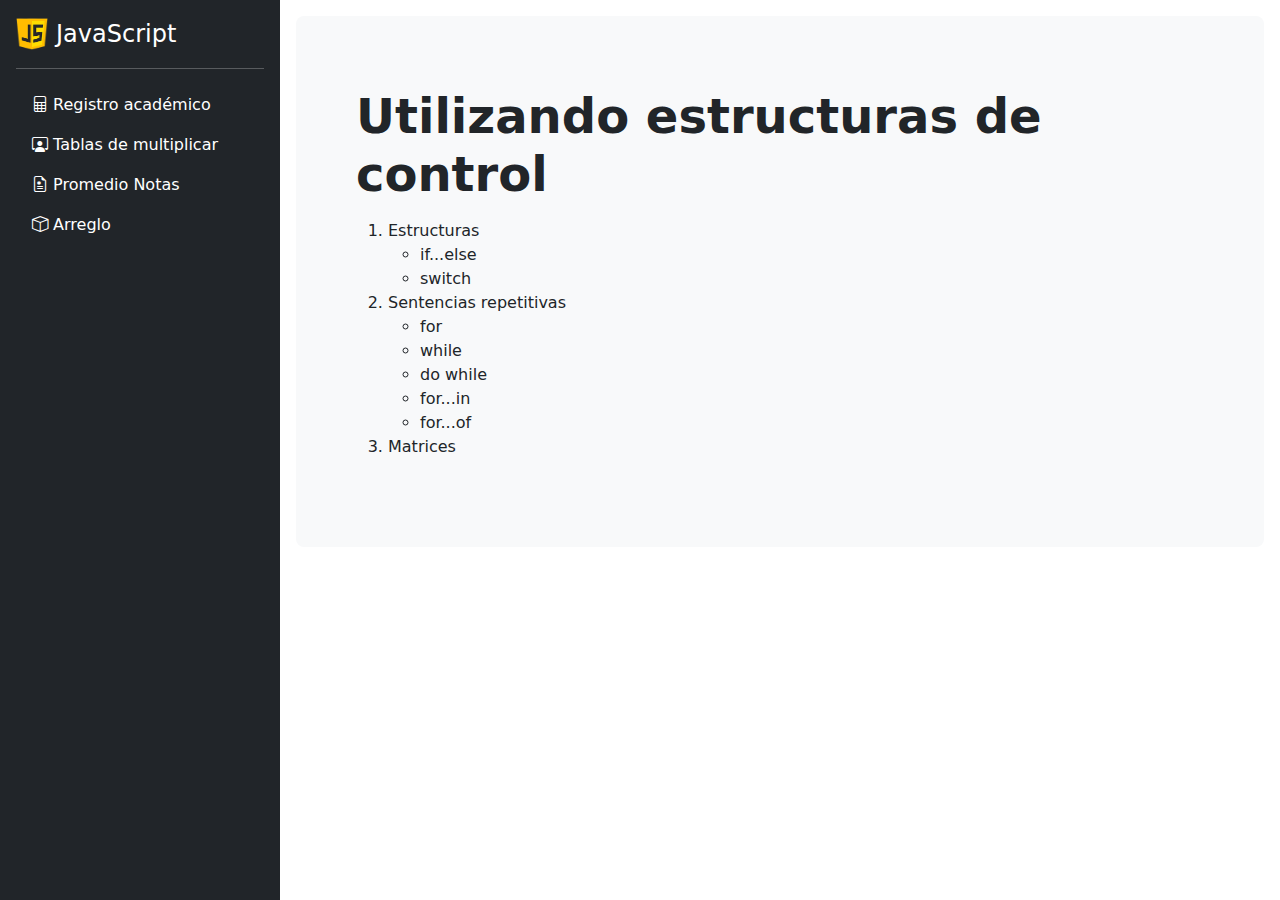
<file: index.html>
<!DOCTYPE html>
<html lang="en">
<head>
    <meta charset="UTF-8">
    <meta name="viewport" content="width=device-width, initial-scale=1.0">
    <link rel="stylesheet" href="bootstrap/css/bootstrap.min.css"/>
    <link rel="stylesheet" href="css/styles.css"/>
    <link rel="icon" href="img/js.png" sizes="32x32" type="image/png"/>
    <title>Utilizando estructuras de control</title>
</head>
<body>
    <main class="d-flex flex-nowrap">
       <div class="d-flex flex-column flex-shrink-0 p-3 text-bg-dark nav-bar">
        <a href="index.html"
            class="d-flex align-items-center mb-3 mb-md-0 me-md-auto text-white text-decoration-none">
                <img src="./img/js.png" alt="" width="32" height="32" class="me-2"/>

                <span class="fs-4">JavaScript</span>


        </a>
        <hr/>
        <ul class="nav nav-pills flex-column mb-auto">
            <li class="nav-item">
                <a href="pages/registroAcademico.html" class="nav-link text-white">
                    <i class="bi bi-file-spreadsheet" role="img" ria-label="RegistroAcademico"></i>
                    Registro académico
                </a>
            </li>
            <li>
                <a href="pages/tablasMultiplicar.html" class="nav-link text-white">
                    <i class="bi bi-person-workspace" role="img" aria-label="TablasMultiplicar"></i>
                    Tablas de multiplicar
                </a>
            </li>
            <li>
                <a href="pages/promedioNotas.html" class="nav-link text-white">
                    <i class="bi bi-file-earmark-medical" role="img" aria-label="Promedio">
                    </i>
                    Promedio Notas
                </a>
            </li>
            <li>
                <a href="pages/arreglo.html" class="nav-link text-white">
                    <i class="bi bi-box" role="img" aria-label="Arreglo"></i>
                    Arreglo
                </a>
            </li>
        </ul>
       </div>
       <div class="d-flex flex-column flex-shrink-0 p-3 colum-container">
        <div class="p-5 mb-2 bg-light rounded-3">
            <div class="container-fluid py-4">
                <h1 class="display-5 fw-bold">Utilizando estructuras de control</h1>
                <p class="col-md-8 fs-4">
                    <ol>
                        <li>
                                Estructuras
                                <ul>
                                    <li>if...else</li>
                                    <li>switch</li>
                                </ul>
                        </li>
                        <li>
                            Sentencias repetitivas
                            <ul>
                                <li>for</li>
                                <li>while</li>
                                <li>do while</li>
                                <li>for...in</li>
                                <li>for...of</li>
                            </ul>
                        </li>
                        <li> Matrices </li>
                    </ol>
                </p>
            </div>
        </div>
       </div>
    </main>
<script src="bootstrap/js/bootstrap.bundle.min.js"></script>
</body>
</html>
</file>
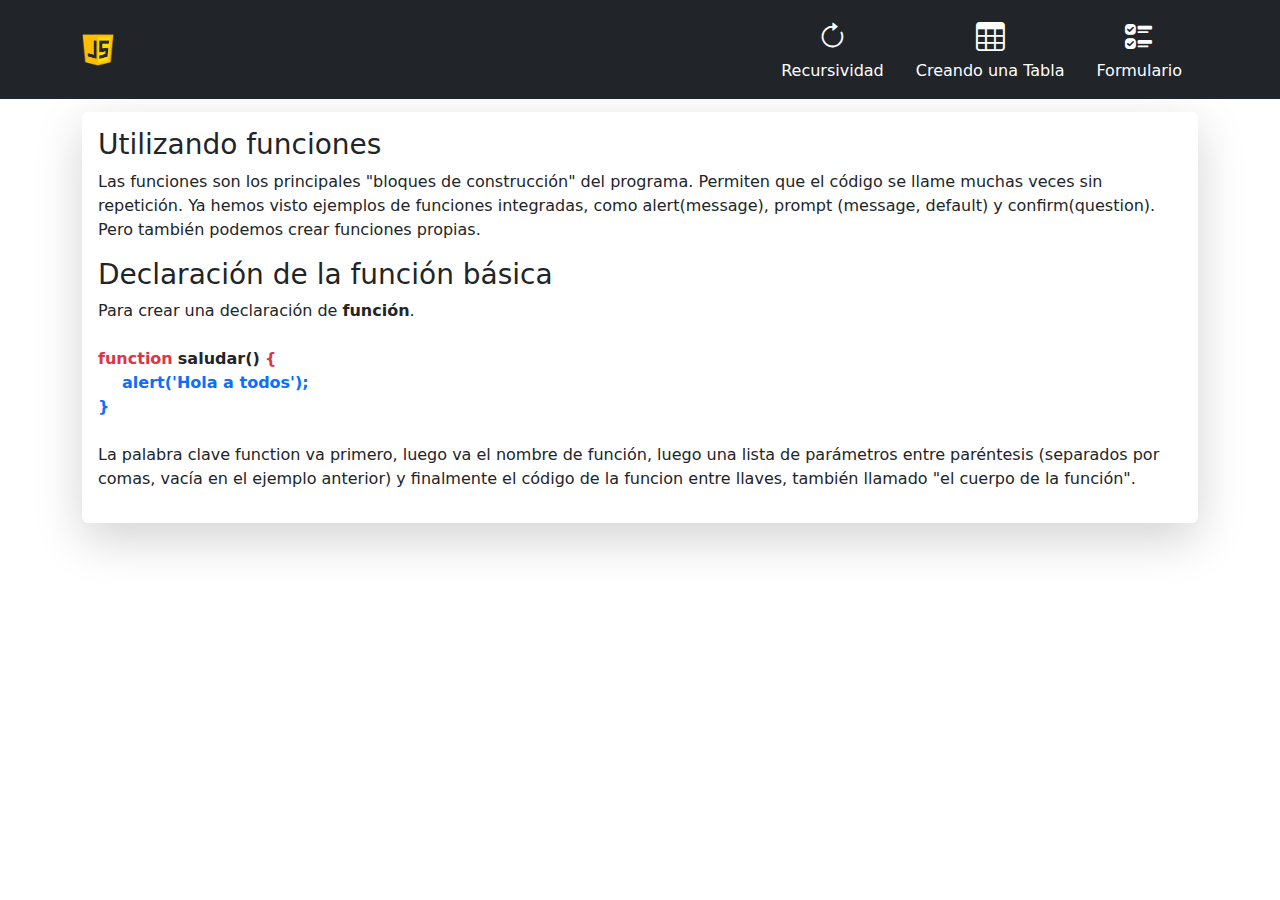
<file: indexFunciones.html>
<!DOCTYPE html>
<html lang="en">
<head>
    <meta charset="UTF-8">
    <meta name="viewport" content="width=device-width, initial-scale=1.0">
    <link rel="stylesheet" href="bootstrap/css/bootstrap.min.css">
    <link rel="stylesheet" href="css/stylesFunciones.css">
    <link rel="icon" href="img/js.png" sizes="32x32" type="image/png">
    <title>Utilizando funciones</title>
</head>
<body>

    <header>
        <div class="px-3 py-2 text-bg-dark fixed-top">
            <div class="container">
                <div class="d-flex flex-wrap align-items-center justify-content-center justify-content-lg-start">
                    <a href="index.html"
                    class="d-flex align-items-center my-2 my-lg-0 me-lg-auto text-decoration-none">
                <img src="./img/js.png" alt="" width="32" height="32" class="me-2"/>
            </a>
            <ul class="nav col-12 col-lg-auto my-2 justify-content-center my-md-0 text-small nav-bar">
                <li class="text-center">
                    <a href="./pages/recursividad.html" class="nav-link text-white">
                        <i class="bi bi-arrow-clockwise bi-2 d-block"></i>
                        Recursividad
                    </a>
                </li>
                <li class="text-center">
                    <a href="./pages/tabla.html" class="nav-link text-white">
                        <i class="bi bi-table bi-2 d-block"></i>
                        Creando una Tabla
                    </a>
                </li>
                <li class="text-center">
                    <a href="./pages/formulario.html" class="nav-link text-white">
                        <i class="bi bi-ui-checks bi-2 d-block"></i>
                        Formulario
                    </a>
                </li>
            </ul>
                </div>

            </div>
        </div>
    </header>
    <div class="container-md">
        <div class="row">
            <div class="col-12">
                <div class="shadow-lg p-3 mt-5 bg-body rounded">
                    <h3>Utilizando funciones</h3>
                    <p>
                        Las funciones son los principales "bloques de construcción" del programa. Permiten que el código se llame muchas veces sin repetición. Ya hemos visto ejemplos de funciones integradas, como alert(message), prompt (message, default) y confirm(question). Pero también podemos crear funciones propias.
                    </p>
                    <h3>Declaración de la función básica</h3>
                    <p>
                        Para crear una declaración de 
                        <span class="fw-bold">función</span>.
                        <br/>
                        <br/>
                        <span class="text-danger fw-bold">function</span>
                        <span class="text-succes fw-bold">saludar()</span>
                        <span class="text-danger fw-bold"> { </span>
                        <br/>
                        <span class="text-primary fw-bold mx-4">alert('Hola a todos');</span>
                        <br/>
                        <span class="text-primary fw-bold" >}</span>
                        <br/>
                        <br/>
                        La palabra clave function va primero, luego va el nombre de función,
                        luego una lista de parámetros entre paréntesis (separados por comas, vacía en el 
                        ejemplo anterior) 
                        y finalmente el código de la funcion entre llaves, también llamado "el cuerpo de la función".
                    </p>
                </div>
            </div>
        </div>
    </div>
    <script src="bootstrap/js/bootstrap.bundle.min.js"></script>
</body>
</html>
</file>
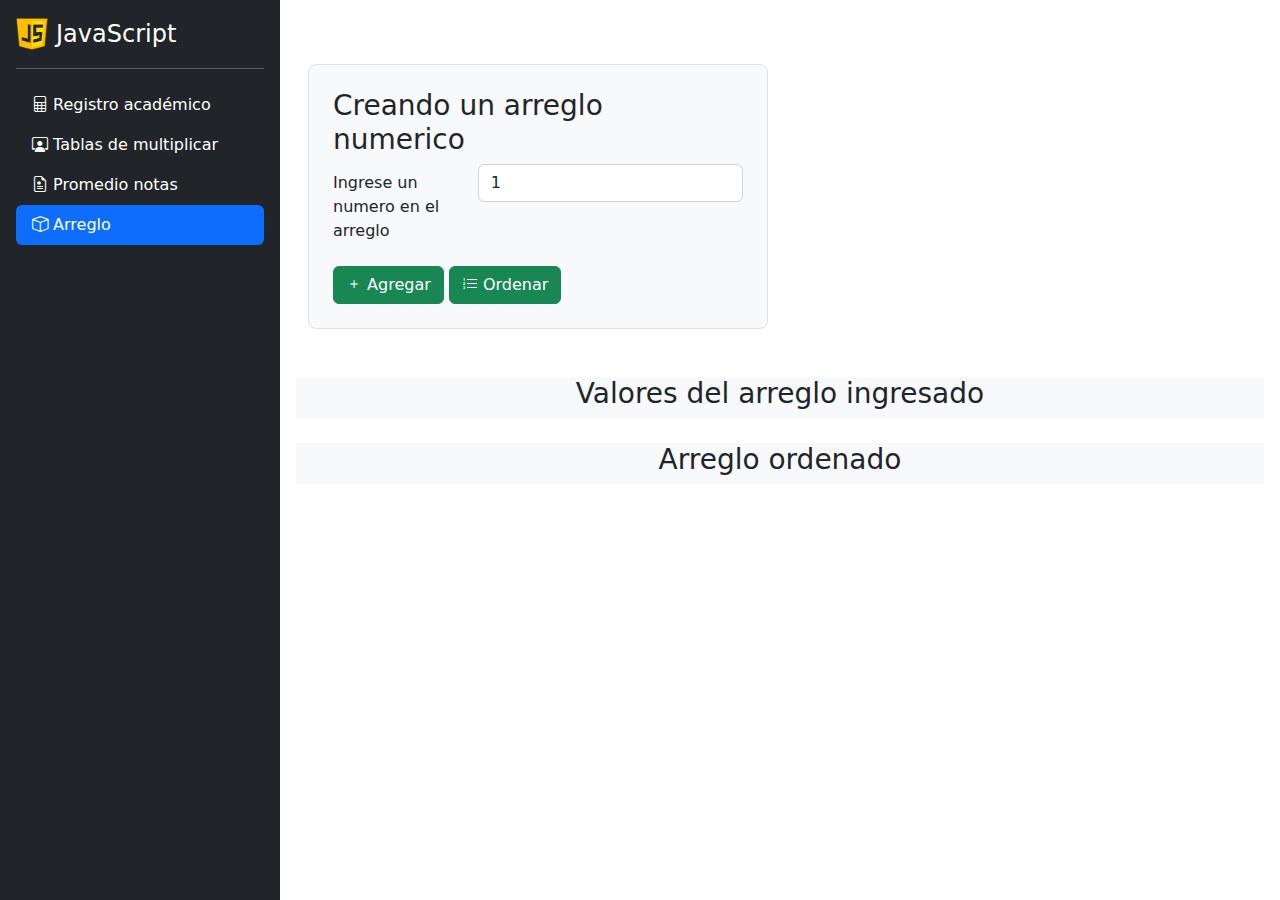
<file: pages/arreglo.html>
<!DOCTYPE html>
<html lang="es">

<head>
    <meta charset="UTF-8" />
    <meta http-equiv="X-UA-Compatible" content="IE=edge" />
    <meta name="viewport" content="width=device-width, initial-scale=1.0" />
    <link href="../bootstrap/css/bootstrap.min.css" rel="stylesheet" />
    <link href="../css/styles.css" rel="stylesheet" />
    <link rel="icon" href="../img/js.png" sizes="32x32" type="image/png" />
    <title>Utilizando estructuras de control</title>
</head>

<body>
    <main class="d-flex flex-nowrap">
        <div class="d-flex flex-column flex-shrink-0 p-3 text-bg-dark nav-bar">
            <a href="../index.html"
                class="d-flex align-items-center mb-3 mb-md-0 me-md-auto text-white text-decoration-none">
                <img src="../img/js.png" alt="" width="32" height="32" class="me-2" />

                <span class="fs-4">JavaScript</span>
            </a>
            <hr />
            <ul class="nav nav-pills flex-column mb-auto">
                <li class="nav-item">
                    <a href="../pages/registroAcademico.html" class="nav-link text-white">
                        <i class="bi bi-file-spreadsheet" role="img" aria-label="RegistroAcademico"></i>
                        Registro académico
                    </a>
                </li>
                <li>
                    <a href="../pages/tablasMultiplicar.html" class="nav-link text-white">
                        <i class="bi bi-person-workspace" role="img" aria-label="TablasMultiplicar"></i>
                        Tablas de multiplicar
                    </a>
                </li>
                <li>
                    <a href="../pages/promedioNotas.html" class="nav-link text-white">
                        <i class="bi bi-file-earmark-medical" role="img" aria-label="Promedio"></i>
                        Promedio notas
                    </a>
                </li>
                <li>
                    <a href="../pages/arreglo.html" class="nav-link text-white active">
                        <i class="bi bi-box" role="img" aria-label="Arreglo"></i>
                        Arreglo
                    </a>
                </li>
            </ul>
        </div>
        <div class="d-flex flex-column flex-shrink-0 p-3 colum-container contenedor">
            <!-- CONTINUAR CON EL CODIGO AQUI -->

            <div class="container-fluid py-5">
                <div class="row">
                    <div  class="col-md-6">
                        <div class="h-100 p-4 bg-light border rounded-3">
                            <h3>Creando un arreglo numerico</h3>
                            <form onsubmit="return false">
                                <div class="row mb-3">
                                    <label for="inputNumero" class="col-sm-4 col-form-label">Ingrese un numero en el arreglo</label>
                                    <div class="col-sm-8">
                                        <input type="number" class="form-control" id="inputNumero" value="1"/>

                                    </div>
                                </div>
                                <button type="button" class="btn btn-success" id="idBtnAgregar">
                                    <i class="bi bi-plus" height="16" width="16"></i>
                                    Agregar
                                </button>
                                <button type="button" class="btn btn-success" id="idBtnOrdenar">
                                    <i class="bi bi bi-list-ol" height="16" width="16"></i>
                                    Ordenar
                                </button>
                            </form>
                        </div>
                    </div>
                    <div class="col-md-12 py-5">
                        <div id="idContainerArreglo" class="row text-center bg-light">
                            <h3 class="none">Valores del arreglo ingresado</h3>
                        </div>
                        <br/>
                        <div id="idContainerArregloOrdenado" class="row text-center bg-light">
                            <h3>Arreglo ordenado</h3>
                        </div>
                    </div>
                </div>
            </div>
        </div>
    </main>

    <script src="../bootstrap/js/bootstrap.bundle.min.js"></script>
    <script src="../js/arreglo.js" defer></script>
</body>

</html>
</file>
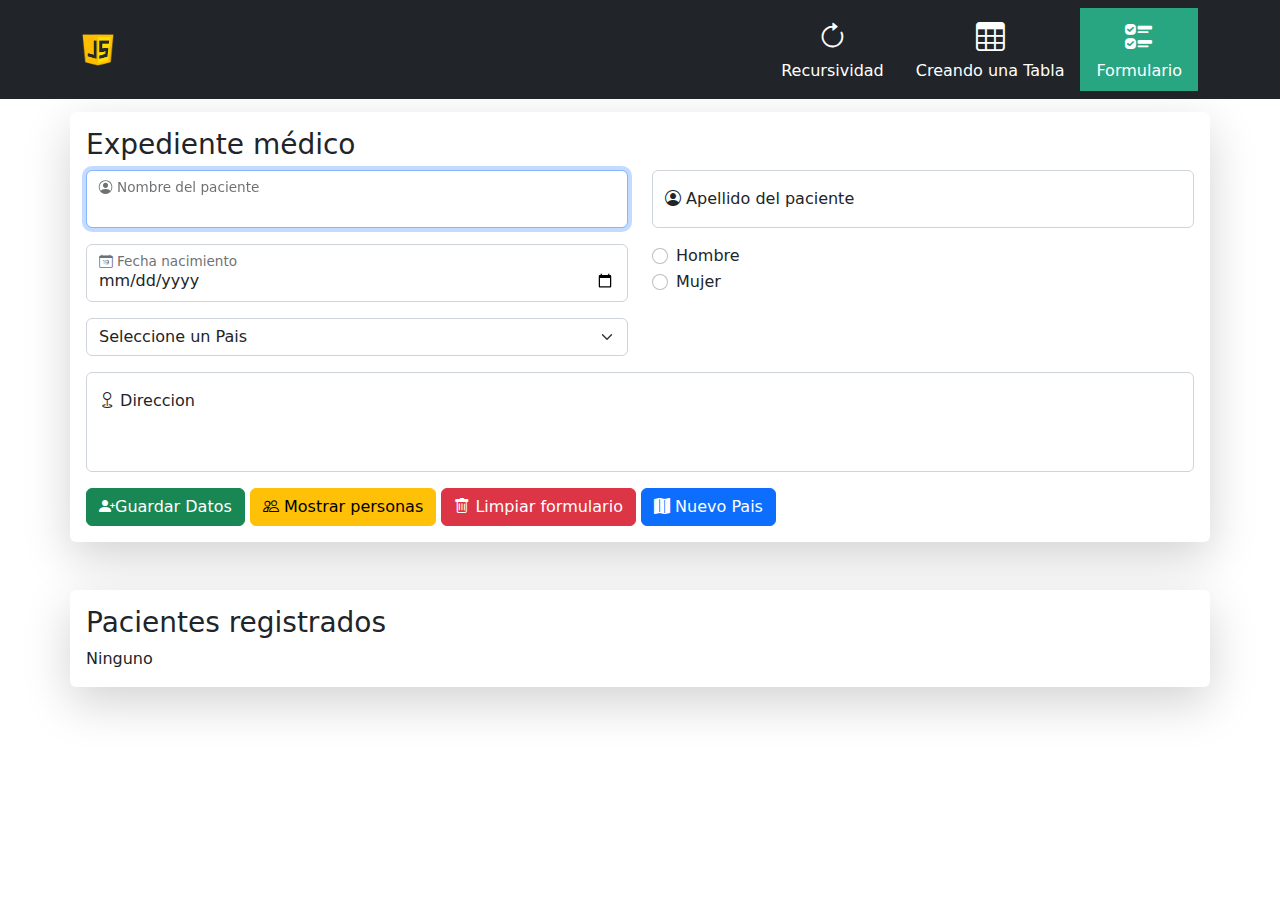
<file: pages/formulario.html>
<!DOCTYPE html>
<html lang="es">

<head>
    <meta charset="UTF-8" />
    <meta http-equiv="X-UA-Compatible" content="IE=edge" />
    <meta name="viewport" content="width=device-width, initial-scale=1.0" />
    <link href="../bootstrap/css/bootstrap.min.css" rel="stylesheet" />
    <link href="../css/stylesFunciones.css" rel="stylesheet" />
    <link rel="icon" href="../img/js.png" sizes="32x32" type="image/png" />
    <title>Manejando eventos</title>
</head>

<body>
    <header>
        <div class="px-3 py-2 text-bg-dark fixed-top">
            <div class="container">
                <div class="d-flex flex-wrap align-items-center justify-content-center justify-content-lg-start">
                    <a href="../indexFunciones.html"
                        class="d-flex align-items-center my-2 my-lg-0 me-lg-auto text-white text-decoration-none">
                        <img src="../img/js.png" alt="" width="32" height="32" class="me-2" />
                    </a>

                    <ul class="nav col-12 col-lg-auto my-2 justify-content-center my-md-0 text-small nav-bar">
                        <li class="text-center">
                            <a href="recursividad.html" class="nav-link text-white">
                                <i class="bi bi-arrow-clockwise bi-2 d-block"></i>
                                Recursividad
                            </a>
                        </li>
                        <li class="text-center">
                            <a href="tabla.html" class="nav-link text-white">
                                <i class="bi bi-table bi-2 d-block"></i>
                                Creando una Tabla
                            </a>
                        </li>
                        <li class="text-center nav-bar-li-active">
                            <a href="formulario.html" class="nav-link text-white">
                                <i class="bi bi-ui-checks bi-2 d-block"></i>
                                Formulario
                            </a>
                        </li>
                    </ul>
                </div>
            </div>
        </div>
    </header>
    <div class="container-lg">
           <!-- CONTINUAR CON EL CODIGO AQUI --> 
        <div class="row">
            <div class="col-12 shadow-lg p-3 mt-5 bg-body rounded">
                <h3>Expediente médico</h3>
                <form id="idForm">
                    <div class="row">
                        <div class="col-lg-6">
                            <div class="form-floating mb-3">
                                <input type="text" class="form-control" id="idTxtNombre" placeholder="Nombre del paciente"/>
                                <label for="idTxtNombre">
                                    <i class="bi bi-person-circle"></i> Nombre del paciente
                                </label>
                            </div>
                        </div>
                        <div class="col-lg-6">
                            <div class="form-floating">
                                <input type="text" class="form-control" id="idTxtApellido" placeholder="Apellido del paciente"/>
                                <label for="idTxtApellido">
                                    <i class="bi bi-person-circle"></i> Apellido del paciente
                                </label>

                            </div>
                        </div>
                    </div>
                    <div class="row">
                        <div class="col-lg-6">
                            <div class="form-floating">
                                <input type="date" class="form-control" id="idTxtFechaNacimiento" placeholder="Fecha de Nacimiento" pattern="\d{2}-\d{2}-\d{4}"/>
                                <label for="idTxtFechaNacimiento">
                                    <i class="bi bi-calendar-date"></i> Fecha nacimiento
                                </label>
                            </div>
                        </div>
                        <div class="col-lg-6">
                            <div class="form-check">
                                <input class="form-check-input" type="radio" name="rdSexo" id="idRdMasculino">
                                <label class="form-check-label" for="idRdMasculino">
                                    Hombre
                                </label>
                            </div>
                            <div class="form-check">
                                <input class="form-check-input" type="radio" name="rdSexo" id="idRdFemenino">
                                <label class="form-check-label" for="idRdFemenino">
                                    Mujer
                                </label>
                            </div>
                        </div>
                    </div>
                    <div class="row">
                        <div class="col-lg-6 pt-3">
                            <select class="form-select" aria-label="pais" id="idCmbPais">
                               <option value="0" selected>Seleccione un Pais</option> 
                               <option value="1">El Salvador</option>
                               <option value="2">Honduras</option>
                               <option value="3">Panama</option>
                               <option value="4">Costa Rica</option>
                               <option value="5">Belice</option>
                               <option value="6">Nicaragua</option>
                            </select>
                        </div>
                    </div>
                    <div class="row">
                        <div class="col-lg-12 pt-3">
                            <div class="form-floating">
                                <textarea class="form-control" placeholder="Direccion" id="idTxtDireccion" rows="4"></textarea>
                                <label for="idTxtDireccion">
                                    <i class="bi bi-geo"></i> Direccion 
                                </label>
                            </div>
                        </div>
                    </div>
                    <div class="row">
                        <div class="col-lg-12 pt-3">
                            <button id="idBtnAgregar" type="button" class="btn btn-success">
                                <i class="bi bi-person-plus-fill"></i>Guardar Datos
                            </button>
                            <button id="idBtnMostrar" type="button" class="btn btn-warning">
                                <i class="bi bi-people"></i> Mostrar personas
                            </button>
                            <button id="idBtnLimpiar" type="button" class="btn btn-danger">
                                <i class="bi bi-trash"></i> Limpiar formulario
                            </button>
                            <button id="idBtnAgregarPais" type="button" class="btn btn-primary" data-bs-toggle="modal" data-bs-target="#idModal">
                                <i class="bi bi-map-fill"></i> Nuevo Pais
                            </button>
                        </div>
                    </div>
                </form>
            </div>
            <div class="col-12 shadow-lg p-3 mt-5 bg-body rounded">
                <h3>Pacientes registrados</h3>
                <div id="idTablaPacientes">
                    Ninguno
                </div>
            </div> 
        </div>    
        
        <!--componente modal de boostrap-->
        <div class="modal fade" id="idModal" tabindex="-1" aria-labelledby="modalLabel" aria-hidden="true">\
            <div class="modal-dialog">
                <div class="modal-content">
                    <div class="modal-header">
                        <h1 class="modal-title fs-5" id="modalLabel">Agregando nuevo país</h1>
                        <button type="button" class="btn-close" data-bs-dismiss="modal" aria-label="Close"></button>

                    </div>

                    <div class="modal-body">
                        <form id="idFormPais">
                            <div class="form-floating mb-3">
                                <input type="text" class="form-control" id="idNombrePais" placeholder="Nombre del pais">
                                <label for="idNombrePais">
                                    <i class="bi bi-map"></i> Nombre país
                                </label>
                            </div>
                        </form>
                    </div>
                    <div class="modal-footer">
                        <button type="button" class="btn btn-primary" id="idBtnAddPais" data-bs-dismiss="modal">
                            <i class="bi bi-plus-circle"></i> Agregar país
                        </button>
                    </div>
                </div>
            </div>
        </div>

        <!--Notificaciones permite-->
        <div class="toast-container top-0 start-50 translate-middle-x pt-4 mt-1" style="z-index:1035">
            <div id="idNotificacion" class="toast text-bg-success" role="alert" aria-live="assertive" aria-atomic="true">
                <div class="toast-header">
                    <i class="bi bi-bell"></i>
                    <strong class="me-auto">Notificacion</strong>
                    <small>Hace un momento</small>
                    <button type="button" class="btn-close" data-bs-dismiss="toast" aria-label="Close"></button>
                </div>
                <div class="toast-body" id="idMensaje">
                </div>
            </div>
        </div>


    </div>
    <script src="../bootstrap/js/bootstrap.bundle.min.js"></script>
    <script src="../js/formulario.js" defer></script>
</body>

</html>
</file>
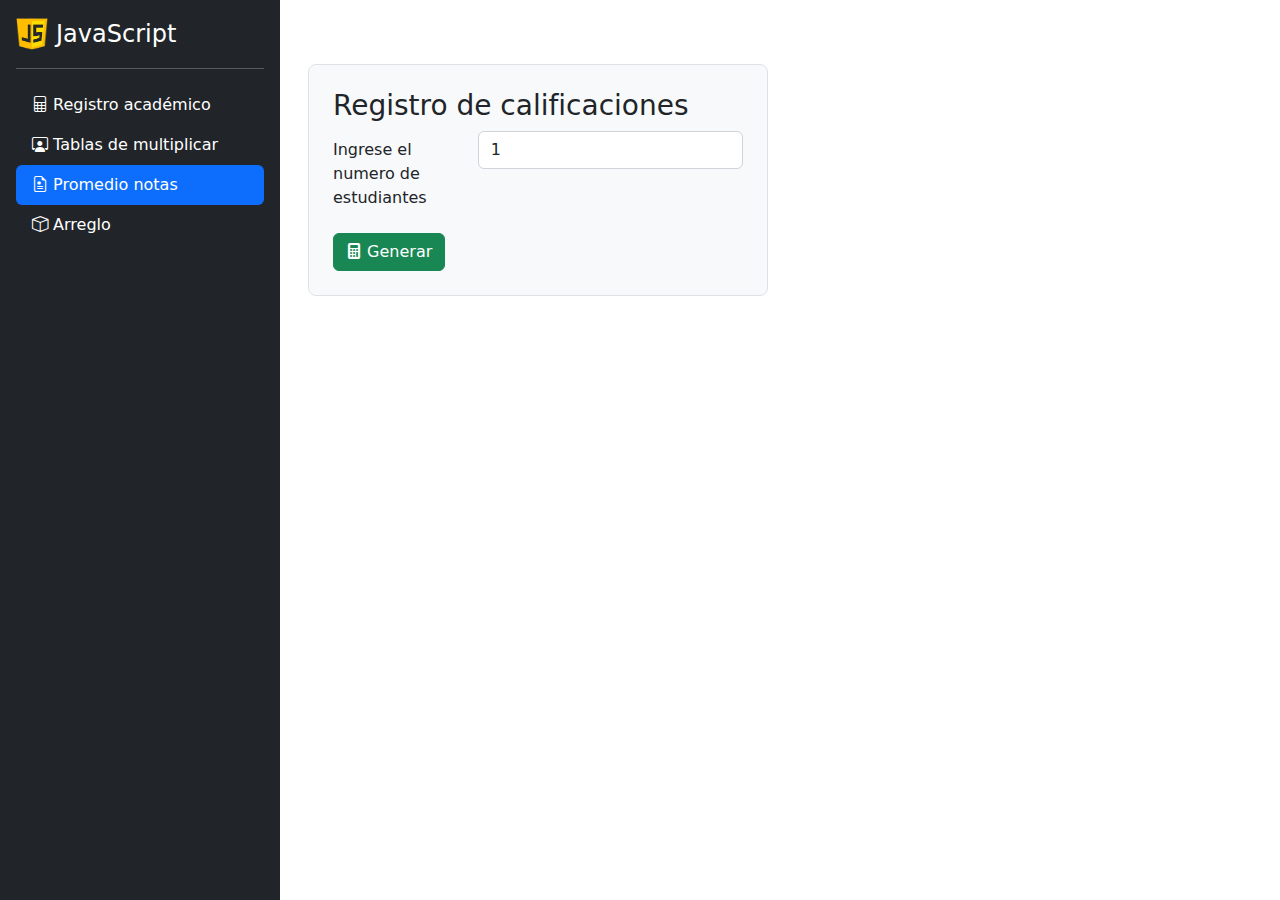
<file: pages/promedioNotas.html>
<!DOCTYPE html>
<html lang="es">

<head>
    <meta charset="UTF-8" />
    <meta http-equiv="X-UA-Compatible" content="IE=edge" />
    <meta name="viewport" content="width=device-width, initial-scale=1.0" />
    <link href="../bootstrap/css/bootstrap.min.css" rel="stylesheet" />
    <link href="../css/styles.css" rel="stylesheet" />
    <link rel="icon" href="../img/js.png" sizes="32x32" type="image/png" />
    <title>Utilizando estructuras de control</title>
</head>

<body>
    <main class="d-flex flex-nowrap">
        <div class="d-flex flex-column flex-shrink-0 p-3 text-bg-dark nav-bar">
            <a href="../index.html"
                class="d-flex align-items-center mb-3 mb-md-0 me-md-auto text-white text-decoration-none">
                <img src="../img/js.png" alt="" width="32" height="32" class="me-2" />

                <span class="fs-4">JavaScript</span>
            </a>
            <hr />
            <ul class="nav nav-pills flex-column mb-auto">
                <li class="nav-item">
                    <a href="../pages/registroAcademico.html" class="nav-link text-white ">
                        <i class="bi bi-file-spreadsheet" role="img" aria-label="RegistroAcademico"></i>
                        Registro académico
                    </a>
                </li>
                <li>
                    <a href="../pages/tablasMultiplicar.html" class="nav-link text-white">
                        <i class="bi bi-person-workspace" role="img" aria-label="TablasMultiplicar"></i>
                        Tablas de multiplicar
                    </a>
                </li>
                <li>
                    <a href="../pages/promedioNotas.html" class="nav-link text-white active">
                        <i class="bi bi-file-earmark-medical" role="img" aria-label="Promedio"></i>
                        Promedio notas
                    </a>
                </li>
                <li>
                    <a href="../pages/arreglo.html" class="nav-link text-white">
                        <i class="bi bi-box" role="img" aria-label="Arreglo"></i>
                        Arreglo
                    </a>
                </li>
            </ul>
        </div>
        <div class="d-flex flex-column flex-shrink-0 p-3 colum-container contenedor">
           <!-- CONTINUAR CON EL CODIGO AQUI -->

           <div class="container-fluid py-5">
            <div class="row">
                <div class="col-md-6">
                    <div class="h-100 p-4 bg-light border rounded-3">
                        <h3>Registro de calificaciones</h3>
                        <form onsubmit="return false">
                            <div class="row mb-3">
                                <label for="inputNumeroEstudiantes" class="col-sm-4 col-form-label">Ingrese el numero de estudiantes</label>
                                <div class="col-sm-8">
                                    <input type="number" class="form-control" id="inputNumeroEstudiantes" value="1"/>

                                </div>
                            </div>
                            <button type="button" class="btn btn-success" id="idBtnPromedio">
                                <i class="bi bi-calculator-fill" height="16" width="16"></i>
                                Generar
                            </button>
                        </form>
                    </div>
                </div>
                <div class="col-md-12 py-5">
                    <div id="idContainerEstudiantes"></div>
                </div>
            </div>
           </div>
        </div>
    </main>

    <script src="../bootstrap/js/bootstrap.bundle.min.js"></script>
    <script src="../js/promedioNotas.js" defer></script>
</body>

</html>
</file>
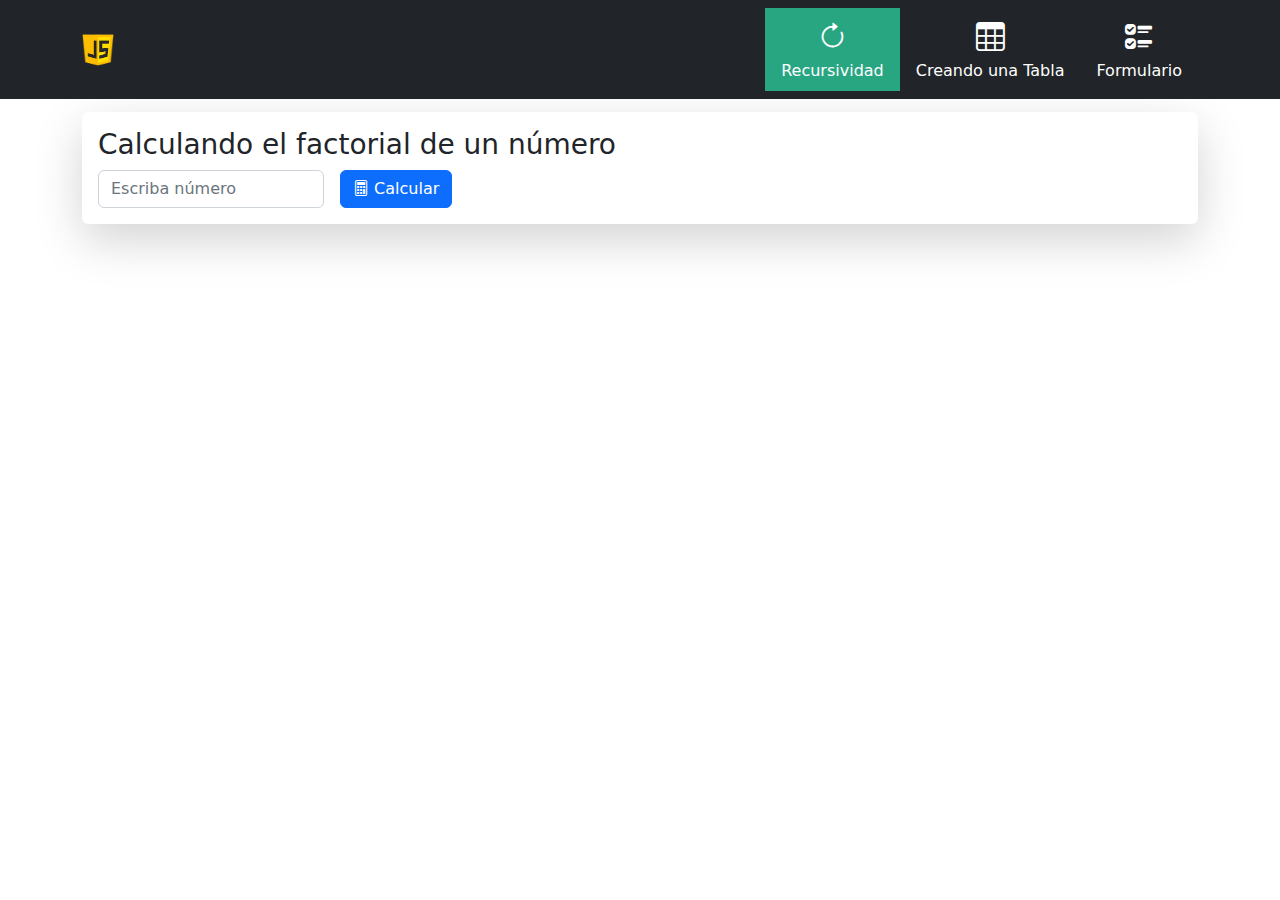
<file: pages/recursividad.html>
<!DOCTYPE html>
<html lang="es">

<head>
    <meta charset="UTF-8" />
    <meta http-equiv="X-UA-Compatible" content="IE=edge" />
    <meta name="viewport" content="width=device-width, initial-scale=1.0" />
    <link href="../bootstrap/css/bootstrap.min.css" rel="stylesheet" />
    <link href="../css/stylesFunciones.css" rel="stylesheet" />
    <link rel="icon" href="../img/js.png" sizes="32x32" type="image/png" />
    <title>Número factorial</title>
</head>

<body>
    <header>
        <div class="px-3 py-2 text-bg-dark fixed-top">
            <div class="container">
                <div class="d-flex flex-wrap align-items-center justify-content-center justify-content-lg-start">
                    <a href="../indexFunciones.html"
                        class="d-flex align-items-center my-2 my-lg-0 me-lg-auto text-white text-decoration-none">
                        <img src="../img/js.png" alt="" width="32" height="32" class="me-2" />
                    </a>

                    <ul class="nav col-12 col-lg-auto my-2 justify-content-center my-md-0 text-small nav-bar">
                        <li class="text-center nav-bar-li-active">
                            <a href="recursividad.html" class="nav-link text-white">
                                <i class="bi bi-arrow-clockwise bi-2 d-block"></i>
                                Recursividad
                            </a>
                        </li>
                        <li class="text-center">
                            <a href="tabla.html" class="nav-link text-white">
                                <i class="bi bi-table bi-2 d-block"></i>
                                Creando una Tabla
                            </a>
                        </li>
                        <li class="text-center">
                            <a href="formulario.html" class="nav-link text-white">
                                <i class="bi bi-ui-checks bi-2 d-block"></i>
                                Formulario
                            </a>
                        </li>
                    </ul>
                </div>
            </div>
        </div>
    </header>
    <div class="container-lg">
           <!-- CONTINUAR CON EL CODIGO AQUI -->
            <div class="row">
                <div class="col-12">
                    <div class="shadow-lg p-3 mt-5 bg-body rounded">
                        <div class="row">
                            <div class="col-12">
                                <h3>Calculando el factorial de un número</h3>
                                <form id="idForm" class="row row-cols-lg-auto g-3 align-items-center">
                                    <div class="col-12">
                                        <input type="text" class="form-control" id="idTxtNumero" placeholder="Escriba número"/>

                                    </div>

                                    <div class="col-12">
                                        <button id="idBtnCalcular" type="button" class="btn btn-primary">
                                            <i class="bi bi-calculator"></i> Calcular
                                        </button>
                                    </div>
                                    <div class="col-12">
                                        <div id="idDivResultado" class="fs-1 fw-bold p-3"></div>
                                    </div>
                                </form>

                            </div>
                        </div>
                    </div>
                </div>
            </div>
    </div>

    <script src="../bootstrap/js/bootstrap.bundle.min.js"></script>
    <script src="../js/recursividad.js" defer></script>
</body>

</html>
</file>
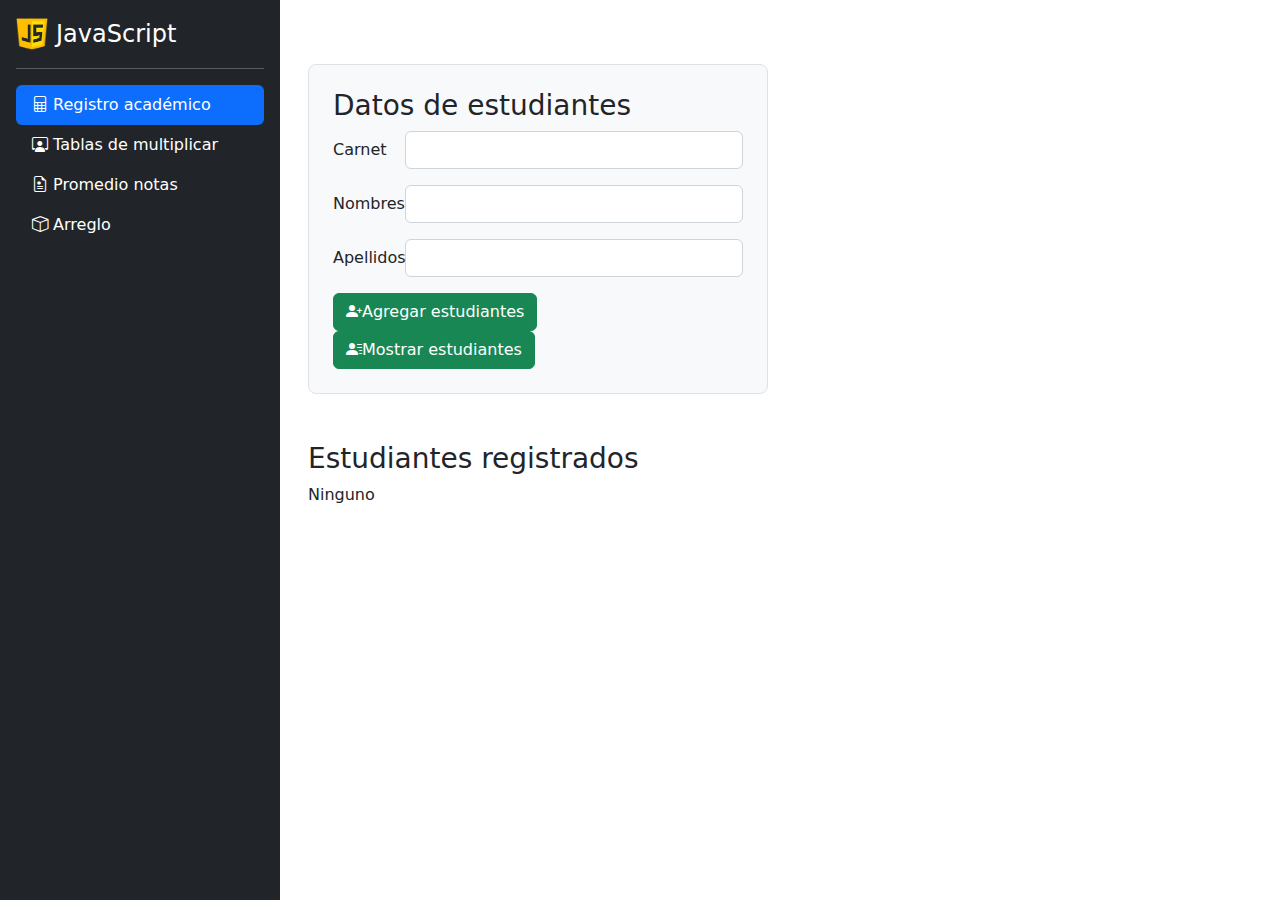
<file: pages/registroAcademico.html>
<!DOCTYPE html>
<html lang="es">

<head>
    <meta charset="UTF-8" />
    <meta http-equiv="X-UA-Compatible" content="IE=edge" />
    <meta name="viewport" content="width=device-width, initial-scale=1.0" />
    <link href="../bootstrap/css/bootstrap.min.css" rel="stylesheet" />
    <link href="../css/styles.css" rel="stylesheet" />
    <link rel="icon" href="../img/js.png" sizes="32x32" type="image/png" />
    <title>Utilizando estructuras de control</title>
</head>

<body>
    <main class="d-flex flex-nowrap">
        <div class="d-flex flex-column flex-shrink-0 p-3 text-bg-dark nav-bar">
            <a href="../index.html"
                class="d-flex align-items-center mb-3 mb-md-0 me-md-auto text-white text-decoration-none">
                <img src="../img/js.png" alt="" width="32" height="32" class="me-2" />

                <span class="fs-4">JavaScript</span>
            </a>
            <hr />
            <ul class="nav nav-pills flex-column mb-auto">
                <li class="nav-item">
                    <a href="../pages/registroAcademico.html" class="nav-link text-white active">
                        <i class="bi bi-file-spreadsheet" role="img" aria-label="RegistroAcademico"></i>
                        Registro académico
                    </a>
                </li>
                <li>
                    <a href="../pages/tablasMultiplicar.html" class="nav-link text-white">
                        <i class="bi bi-person-workspace" role="img" aria-label="TablasMultiplicar"></i>
                        Tablas de multiplicar
                    </a>
                </li>
                <li>
                    <a href="../pages/promedioNotas.html" class="nav-link text-white">
                        <i class="bi bi-file-earmark-medical" role="img" aria-label="Promedio"></i>
                        Promedio notas
                    </a>
                </li>
                <li>
                    <a href="../pages/arreglo.html" class="nav-link text-white">
                        <i class="bi bi-box" role="img" aria-label="Arreglo"></i>
                        Arreglo
                    </a>
                </li>
            </ul>
        </div>
        <div class="d-flex flex-column flex-shrink-0 p-3 colum-container contenedor">
            <!-- CONTINUAR CON EL CODIGO AQUI -->
            <div class="container-fluid py-5">
                <div class="row">
                    <div class="col-md-6">
                        <div class="h-100 p-4 bg-light border rounded-3">
                            <h3>Datos de estudiantes</h3>
                            <form onsubmit="return false">
                                <div class="row mb-3">
                                    <label for="inputCarnet" class="col-sm-2 col-form-label">Carnet</label>
                                    <div class="col-sm-10">
                                        <input type="text" class="form-control" id="inputCarnet" maxlength="5"/>
                                    </div>
                                </div>
                                <div class="row mb-3">
                                    <label for="inputNombre" class="col-sm-2 col-form-label">Nombres</label>
                                    <div class="col-sm-10">
                                        <input type="text" class="form-control" id="inputNombre"/>
                
                                    </div>
                                </div>
                                <div class="row mb-3">
                                    <label for="inputApellidos" class="col-sm-2 col-form-label">Apellidos</label>
                                    <div class="col-sm-10">
                                        <input type="text" class="form-control" id="inputApellidos"/>
                                    </div>
                                </div>

                                <button type="button" class="btn btn-success" id="idBtnAgregarEstudiante">
                                    <i class="bi bi-person-plus-fill"></i>Agregar estudiantes
                                </button>
                                <button type="button" class="btn btn-success" id="idBtnMostrarEstudiantes">
                                    <i class="bi bi-person-lines-fill"></i>Mostrar estudiantes
                                </button>
                            </form>
                        </div>
                    </div>
                    <div class="col-md-12 py-5">
                        <h3>Estudiantes registrados</h3>
                        <div id="idContainerEstudiantes">Ninguno</div>
                    </div>
                </div>
            </div>
        </div>
    </main>

    <script src="../bootstrap/js/bootstrap.bundle.min.js"></script>
    <script src="../js/registroAcademico.js" defer></script>
</body>

</html>
</file>
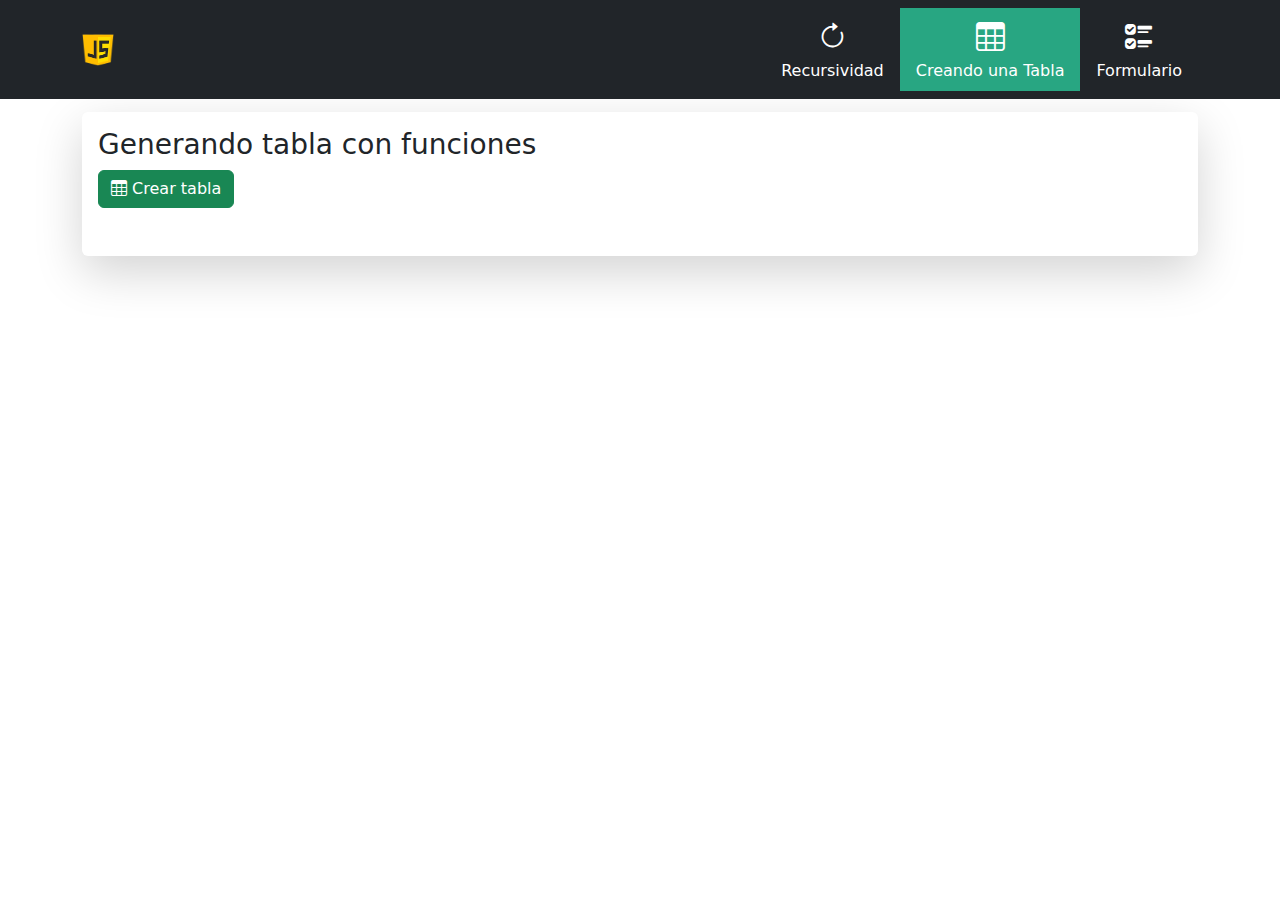
<file: pages/tabla.html>
<!DOCTYPE html>
<html lang="es">

<head>
    <meta charset="UTF-8" />
    <meta http-equiv="X-UA-Compatible" content="IE=edge" />
    <meta name="viewport" content="width=device-width, initial-scale=1.0" />
    <link href="../bootstrap/css/bootstrap.min.css" rel="stylesheet" />
    <link href="../css/stylesFunciones.css" rel="stylesheet" />
    <link rel="icon" href="../img/js.png" sizes="32x32" type="image/png" />
    <title>Creando una tabla</title>
</head>

<body>
    <header>
        <div class="px-3 py-2 text-bg-dark fixed-top">
            <div class="container">
                <div class="d-flex flex-wrap align-items-center justify-content-center justify-content-lg-start">
                    <a href="../indexFunciones.html"
                        class="d-flex align-items-center my-2 my-lg-0 me-lg-auto text-white text-decoration-none">
                        <img src="../img/js.png" alt="" width="32" height="32" class="me-2" />
                    </a>

                    <ul class="nav col-12 col-lg-auto my-2 justify-content-center my-md-0 text-small nav-bar">
                        <li class="text-center">
                            <a href="recursividad.html" class="nav-link text-white">
                                <i class="bi bi-arrow-clockwise bi-2 d-block"></i>
                                Recursividad
                            </a>
                        </li>
                        <li class="text-center nav-bar-li-active">
                            <a href="tabla.html" class="nav-link text-white">
                                <i class="bi bi-table bi-2 d-block"></i>
                                Creando una Tabla
                            </a>
                        </li>
                        <li class="text-center">
                            <a href="formulario.html" class="nav-link text-white">
                                <i class="bi bi-ui-checks bi-2 d-block"></i>
                                Formulario
                            </a>
                        </li>
                    </ul>
                </div>
            </div>
        </div>
    </header>
    <div class="container-lg">
           <!-- CONTINUAR CON EL CODIGO AQUI -->

           <div class="row">
            <div class="col-12">
                <div class="shadow-lg p-3 mt-5 bg-body rounded">
                    <div class="row">
                        <div class="col-12">
                            <h3>Generando tabla con funciones</h3>
                            <button id="idBtnNewTable" type="button" class="btn btn-success" data-bs-toggle="modal" data-bs-target="#idModal">
                                <i class="bi bi-table"></i> Crear tabla
                            </button>
                            <div id="idDivResultado" class="fs-6 p-3"></div>
                        </div>
                    </div>
                </div>
            </div>

           </div>
    </div>
    <!--Aqui va componente boostrap -->
    <div class="modal fade" id="idModal" tabindex="-1" aria-labelledby="modalLabel" aria-hidden="true">
        <div class="modal-dialog">
            <div class="modal-content">
                <div class="modal-header">
                    <h1 class="modal-title fs-5" id="modalLabel">Definición de tabla</h1>
                    <button type="button" class="btn-close" data-bs-dismiss="modal"aria-label="Close"></button>

                </div>
                <div class="modal-body">
                    <form id="idForml">
                        <div class="form-floating mb-3">
                            <input type="number" class="form-control" id="idNumFila" placeholder="Número de filas" value="1" min="1">
                            <label for="idNumFila">
                                <i class="bi bi-columns"></i>Número de filas 
                            </label>
                        </div>
                        <div class="form-floating">
                            <input type="number" class="form-control" id="idNumColumnas" placeholder="Número de columnas" value="1" min="1">
                            <label for="idNumColumnas">
                                <i class="bi bi-layout-three-columns"></i> Número de columnas
                            </label>
                        </div>
                    </form>
                </div>
                <div class="modal-footer">
                    <button type="button" class="btn btn-secondary" data-bs-dismiss="modal">
                        <i class="bi bi-x-circle"></i> Cerrar
                    </button>
                    <button type="button" class="btn btn-primary" onclick="crearTabla()" id="idBtnCrearTabla" data-bs-dismiss="modal">
                        <i class="bi bi-plus-circle"></i> Crear tabla
                    </button>
                </div>
            </div>
        </div>
    </div>
    <script src="../bootstrap/js/bootstrap.bundle.min.js"></script>
    <script src="../js/tabla.js" defer></script>
</body>

</html>
</file>
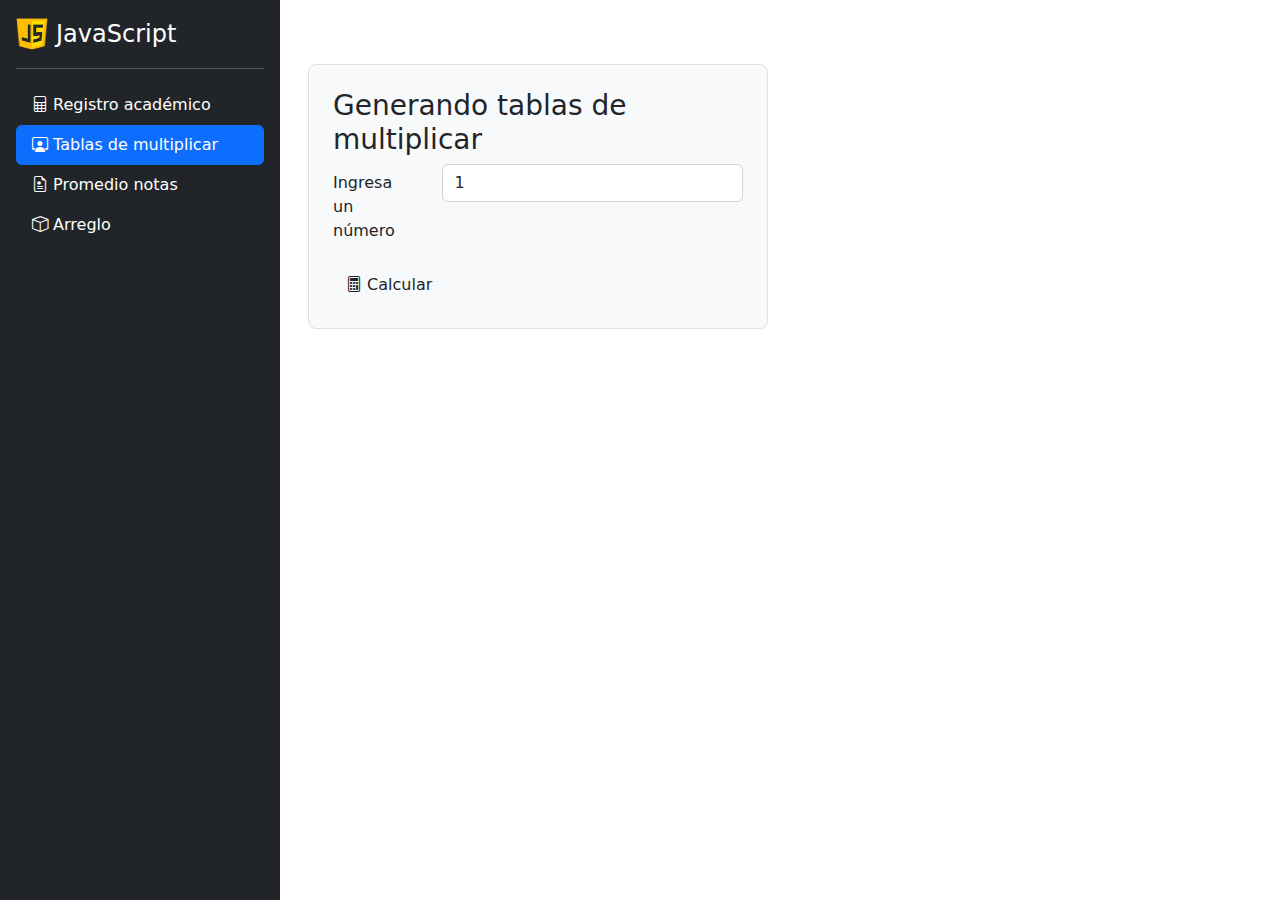
<file: pages/tablasMultiplicar.html>
<!DOCTYPE html>
<html lang="es">

<head>
  <meta charset="UTF-8" />
  <meta http-equiv="X-UA-Compatible" content="IE=edge" />
  <meta name="viewport" content="width=device-width, initial-scale=1.0" />
  <link href="../bootstrap/css/bootstrap.min.css" rel="stylesheet" />
  <link href="../css/styles.css" rel="stylesheet" />
  <link rel="icon" href="../img/js.png" sizes="32x32" type="image/png" />
  <title>Utilizando estructuras de control</title>
</head>

<body>
  <main class="d-flex flex-nowrap">
    <div class="d-flex flex-column flex-shrink-0 p-3 text-bg-dark nav-bar">
      <a href="../index.html" class="d-flex align-items-center mb-3 mb-md-0 me-md-auto text-white text-decoration-none">
        <img src="../img/js.png" alt="" width="32" height="32" class="me-2" />
        <span class="fs-4">JavaScript</span>
      </a>
      <hr />
      <ul class="nav nav-pills flex-column mb-auto">
        <li class="nav-item">
          <a href="../pages/registroAcademico.html" class="nav-link text-white">
            <i class="bi bi-file-spreadsheet" role="img" aria-label="RegistroAcademico"></i>
            Registro académico
          </a>
        </li>
        <li>
          <a href="../pages/tablasMultiplicar.html" class="nav-link text-white active">
            <i class="bi bi-person-workspace" role="img" aria-label="TablasMultiplicar"></i>
            Tablas de multiplicar
          </a>
        </li>
        <li>
          <a href="../pages/promedioNotas.html" class="nav-link text-white">
            <i class="bi bi-file-earmark-medical" role="img" aria-label="Promedio"></i>
            Promedio notas
          </a>
        </li>
        <li>
          <a href="../pages/arreglo.html" class="nav-link text-white">
            <i class="bi bi-box" role="img" aria-label="Arreglo"></i>
            Arreglo
          </a>
        </li>
      </ul>
    </div>
    <div class="d-flex flex-column flex-shrink-0 p-3 colum-container contenedor">
      <!-- CONTINUAR CON EL CODIGO AQUI -->

      <div class="container-fluid py-5">
        <div class="row">
          <div class="col-md-6">
            <div class="h-100 p-4 bg-light border rounded-3">
              <h3>Generando tablas de multiplicar</h3>
              <form onsubmit="return false">
                  <div class="row mb-3">
                    <label for="inputTabla" class="col-sm-3 col-form-label">Ingresa un número</label>
                    <div class="col-sm-9">
                      <input type="number" class="form-control" id="inputTabla" maxlength="10" value="1"/>
                    </div>
                  </div>

                  <button type="button" class="btn btn-succes" id="idBtnCalcular">
                    <i class="bi bi-calculator" height="16" width="16"></i>
                    Calcular
                  </button>
                
              </form>
            </div>
          </div>

            <div class="col-md-12 py-5">
              <div id="idContainerResultado"></div>
            </div>

        </div>
      </div>
    </div>
  </main>

  <script src="../bootstrap/js/bootstrap.bundle.min.js"></script>
  <script src="../js/tablasMultiplicar.js" defer></script>
</body>

</html>
</file>
<file: css/styles.css>
@import url("../bootstrap/icons/bootstrap-icons.css");

:root {
    --violet: 112.520718, 44.062154, 249.437846;
    --green: 25, 135, 84;
}

.colum {
    padding-top: 0.75rem;
    padding-bottom: 0.75rem;
    background-color: rgba(var(--violet), 0.1);
    border: 1px solid rgba(var(--violet), 0.25);
}

.colum-green {
    padding-top: 0.75rem;
    padding-bottom: 0.75rem;
    background-color: rgba(var(--green), 0.1);
    border: 1px solid rgba(var(--green), 0.25);
}

.contenedor {
    overflow-y: auto;
}

body {
    min-height: 100vh;    
}

main {
    height: 100vh;
    max-height: 100vh;
    overflow-x: auto;
    overflow-y: hidden;
}

.nav-bar {
    width: 280px;
}

.nav>li:hover {
    background-color: darkgray;
    border-radius: 0.375rem;
}

.colum-container {
    width: calc(100% - 280px);
}
</file>
<file: css/stylesFunciones.css>
@import url("../bootstrap/icons/bootstrap-icons.css");

:root {
    --user-green: #28A682;
}

.bi-2 {
    font-size: 1.8rem;
}

.nav-bar>li>a:hover {
    background: var(--user-green);
}

.nav-bar-li-active{
    background: var(--user-green);
}

body{
    margin-top: 5%;
}

textarea{
    height: 100px !important;
    resize: none;
}
</file>
